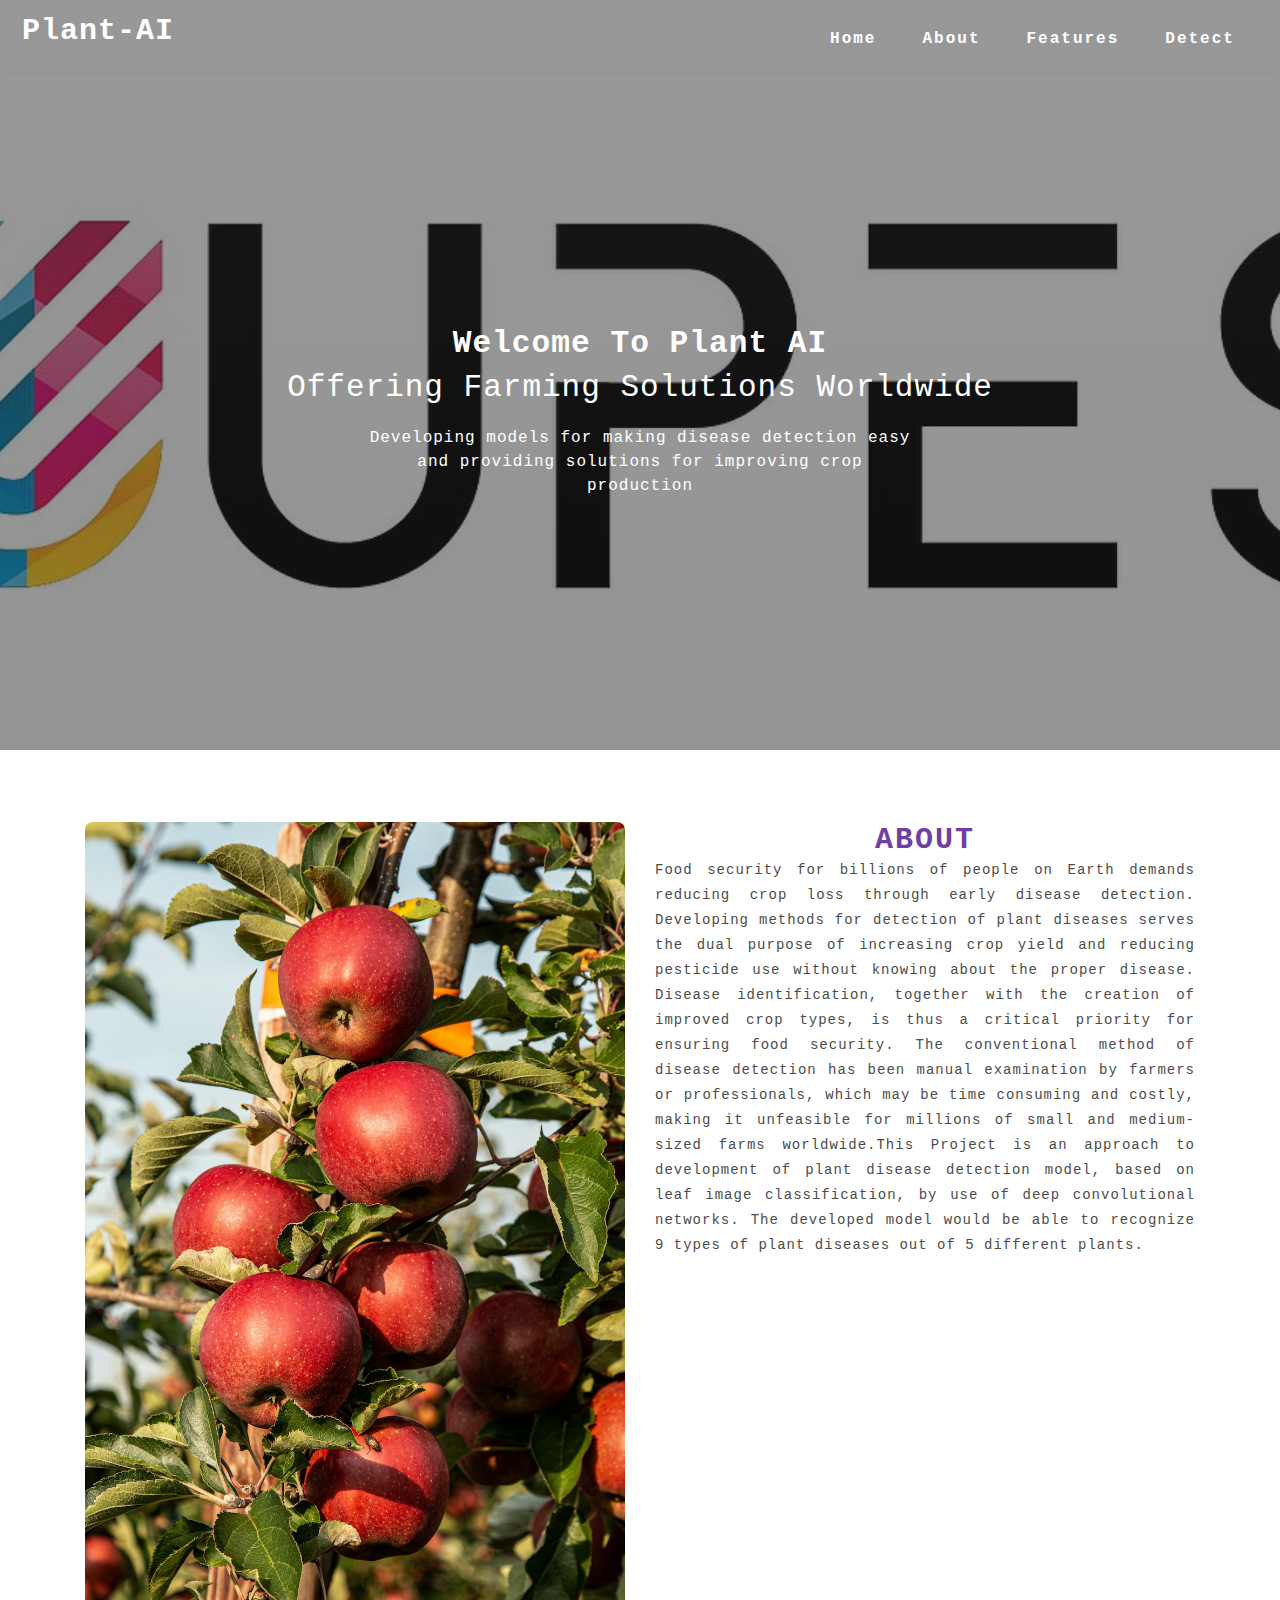
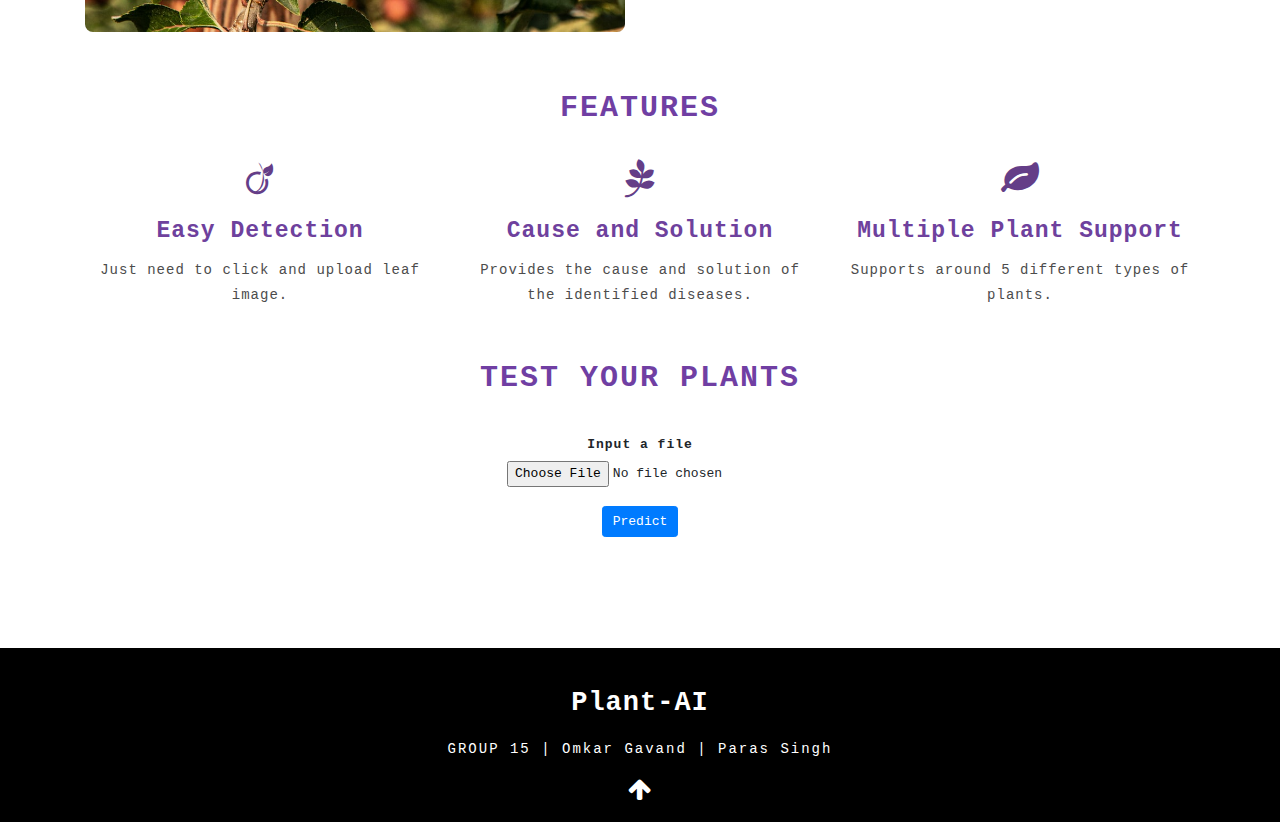
<file: templates/index.html>
<!DOCTYPE html>
<html>

<head>
  <title>Plant AI</title>
  <!--meta tags -->
  <meta charset="UTF-8">
  <meta name="viewport" content="width=device-width, initial-scale=1">
  <!--//meta tags ends here-->
  <!--booststrap-->
  <link rel="stylesheet" href="https://maxcdn.bootstrapcdn.com/bootstrap/4.0.0/css/bootstrap.min.css"
    integrity="sha384-Gn5384xqQ1aoWXA+058RXPxPg6fy4IWvTNh0E263XmFcJlSAwiGgFAW/dAiS6JXm" crossorigin="anonymous">
  <!--//booststrap end-->

  <!-- font-awesome icons -->
  <link rel="stylesheet" href="https://cdnjs.cloudflare.com/ajax/libs/font-awesome/4.7.0/css/font-awesome.min.css"
    integrity="sha512-SfTiTlX6kk+qitfevl/7LibUOeJWlt9rbyDn92a1DqWOw9vWG2MFoays0sgObmWazO5BQPiFucnnEAjpAB+/Sw=="
    crossorigin="anonymous" />
  <!-- //font-awesome icons -->

  <!--stylesheets-->
  <link href="../static/styles/style.css" rel='stylesheet' type='text/css' media="all">
  <!--//stylesheets-->

</head>

<body>
  <div class="main-top" id="home">
    <!-- header -->
    <div class="headder-top">
      <!-- nav -->
      <nav>
        <div id="logo">
          <h1><a href="index.html">Plant-AI</a></h1>
        </div>
        <label for="drop" class="toggle">Menu</label>
        <input type="checkbox" id="drop">
        <ul class="menu mt-2">
          <li class="active"><a href="#home">Home</a></li>
          <li><a href="#about">About</a></li>
          <li><a href="#features">Features</a></li>
          <li><a href="#test">Detect</a></li>
        </ul>
      </nav>
      <!-- //nav -->
    </div>
    <!-- //header -->
    <!-- banner -->
    <div class="main-banner text-center">
      <div class="container">
        <div class="style-banner">
          <h4 class="mb-2">Welcome To Plant AI</h4>
          <h5>Offering Farming Solutions Worldwide
          </h5>
        </div>
        <div class="two-demo-button mt-md-4 mt-3">
          <p> Developing models for making disease detection easy and providing solutions for improving crop production
          </p>
        </div>

      </div>
    </div>
  </div>
  <!-- //banner -->

  <!-- about -->
  <section class="about py-lg-4 py-md-3 py-sm-3 py-3" id="about">
    <div class="container py-lg-5 py-md-4 py-sm-4 py-3">
      <div class="row">
        <div class="col-lg-6 about-imgs-txt pt-3">
          <img src="../static/images/4.jpg" alt="news image" class="img-fluid" style="border-radius: 8px;">
        </div>
        <div class="col-lg-6 text-justify about-two-grids pt-3">
          <h3 class="title text-center">About</h3>
          <div class="about-para-txt">
            <p>Food security for billions of people on Earth demands reducing crop loss through early disease detection. 
			Developing methods for detection of plant diseases serves the dual purpose of increasing crop yield and 
			reducing pesticide use without knowing about the proper disease. Disease identification, together with the 
			creation of improved crop types, is thus a critical priority for ensuring food security. The conventional 
			method of disease detection has been manual examination by farmers or professionals, which may be time 
			consuming and costly, making it unfeasible for millions of small and medium-sized farms worldwide.This 
			Project  is an approach to development of plant disease detection model, based on leaf image classification, 
			by use of deep convolutional networks. The developed model would be able to recognize 9 types of plant 
			diseases out of 5 different plants. </p>
          </div>
        </div>
      </div>
    </div>
  </section>
  <!-- //about -->

  <!-- service -->
  <section class="service pb-5 " id="features">
    <div class="container ">
      <h3 class="title text-center mb-3">Features</h3>
      <div class="row">
        <div class="col-lg-4 col-md-6 col-sm-6 mt-lg-4 mt-3 service-grid-wthree text-center">
          <div class="ser-Agriculture-grid">
            <div class="about-icon mb-md-4 mb-3">
              <span class="fa fa-viadeo" aria-hidden="true"></span>
            </div>
            <div class="ser-sevice-grid">
              <h4 class="pb-3">Easy Detection</h4>
              <p>Just need to click and upload leaf image.</p>
            </div>
          </div>
        </div>
        <div class="col-lg-4 col-md-6 col-sm-6 mt-lg-4 mt-3 service-grid-wthree text-center">
          <div class="ser-Agriculture-grid">
            <div class="about-icon mb-md-4 mb-3">
              <span class="fa fa-pagelines" aria-hidden="true"></span>
            </div>
            <div class="ser-sevice-grid">
              <h4 class="pb-3">Cause and Solution</h4>
              <p>Provides the cause and solution of the identified diseases.</p>
            </div>
          </div>
        </div>
        <div class="col-lg-4 col-md-6 col-sm-6 mt-lg-4 mt-3 service-grid-wthree text-center">
          <div class="ser-Agriculture-grid">
            <div class="about-icon mb-md-4 mb-3">
              <span class="fa fa-leaf" aria-hidden="true"></span>
            </div>
            <div class="ser-sevice-grid">
              <h4 class="pb-3">Multiple Plant Support</h4>
              <p>Supports around 5 different types of plants.</p>
            </div>
          </div>
        </div>
      </div>
    </div>
  </section>


  <section class="blog_w3ls py-3 pb-5 pt-10" id="test">
    <div class="container pb-xl-5 pb-lg-3">
      <h3 class="title text-center mb-lg-5 mb-md-4 mb-sm-4 mb-3"> Test Your Plants</h3>
      <div class="row" style="justify-content: center;">
        <form action="{{ url_for('predict') }}" method="POST" enctype=multipart/form-data>
          <div class="form-group text-center">
            <label for="exampleFormControlFile1"><b>Input a file</b></label>
            <input type="file" name="file" class="form-control-file" id="inputImage" onchange=previewImage(event)
              required>
            <br />
            <button class="btn btn-primary" type="submit"> Predict </button>
          </div>
        </form>
      </div>
      <img id="output-image" class="rounded mx-auto d-block" />
      <br />
    </div>

  </section>

  <!-- footer -->
  <footer>
    <div class="container pt-5 pb-3">
      <div class="footer-w3layouts-head text-center">
        <h2><a href="index.html">Plant-AI</a></h2>
      </div>
      <div class="bottem-wthree-footer text-center pt-md-4 pt-3">
        <p>
          GROUP 15 | Omkar Gavand | Paras Singh
        </p>
      </div>
      <!-- move icon -->
      <div class="text-center">
        <a href="#home" class="move-top text-center mt-3"><i class="fa fa-arrow-up" aria-hidden="true"></i></a>
      </div>
      <!--//move icon -->
    </div>
  </footer>
  <!--//footer -->

  <script src="https://code.jquery.com/jquery-3.2.1.slim.min.js"
    integrity="sha384-KJ3o2DKtIkvYIK3UENzmM7KCkRr/rE9/Qpg6aAZGJwFDMVNA/GpGFF93hXpG5KkN"
    crossorigin="anonymous"></script>
  <script src="https://cdnjs.cloudflare.com/ajax/libs/popper.js/1.12.9/umd/popper.min.js"
    integrity="sha384-ApNbgh9B+Y1QKtv3Rn7W3mgPxhU9K/ScQsAP7hUibX39j7fakFPskvXusvfa0b4Q"
    crossorigin="anonymous"></script>
  <script src="https://maxcdn.bootstrapcdn.com/bootstrap/4.0.0/js/bootstrap.min.js"
    integrity="sha384-JZR6Spejh4U02d8jOt6vLEHfe/JQGiRRSQQxSfFWpi1MquVdAyjUar5+76PVCmYl"
    crossorigin="anonymous"></script>

  <script>
    function previewImage(event) {
      var reader = new FileReader();
      reader.onload = function () {
        var output = document.getElementById('output-image')
        output.src = reader.result;
      }
      reader.readAsDataURL(event.target.files[0]);
    }
  </script>
</body>

</html>
</file>
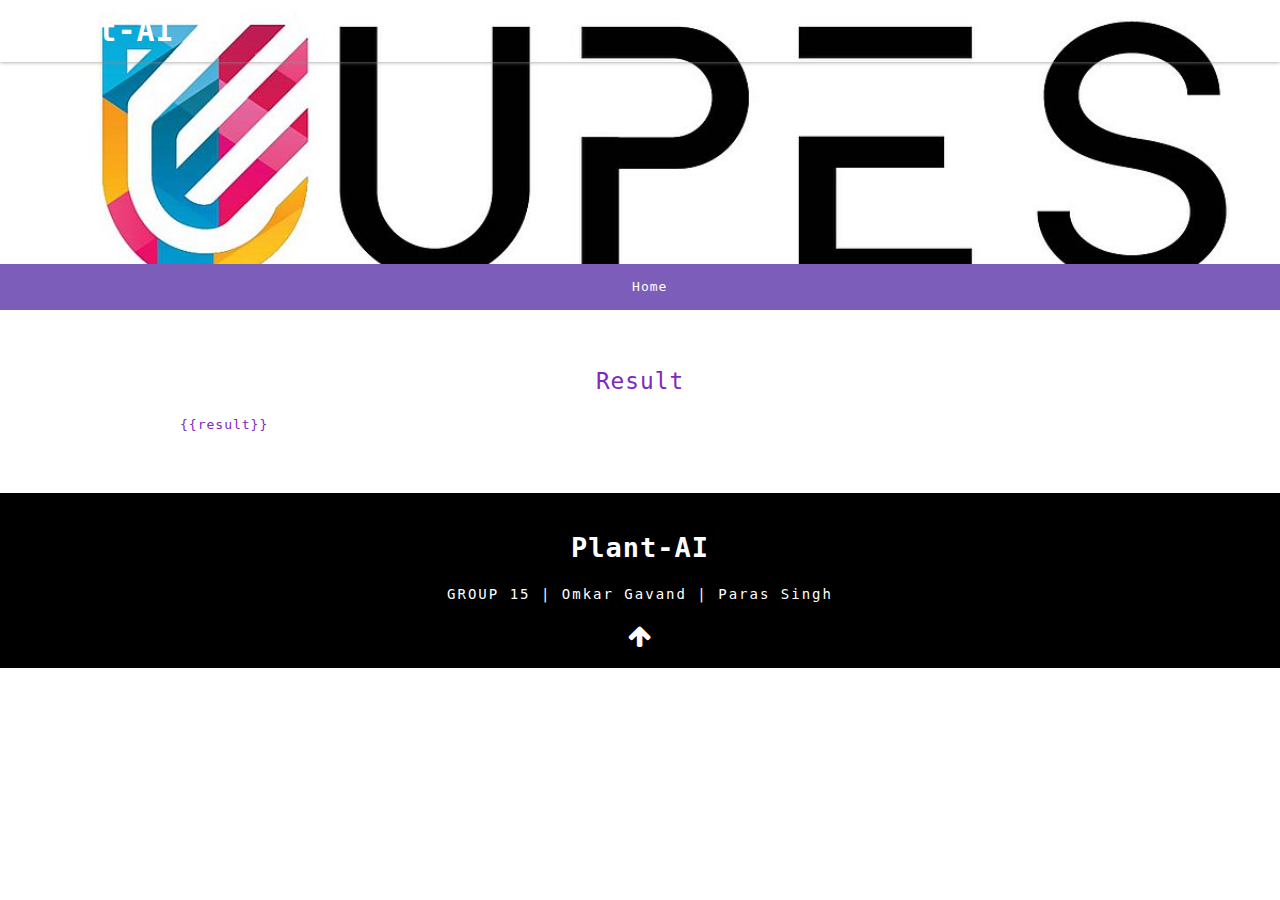
<file: templates/display.html>
<!DOCTYPE html>
<html>

<head>
  <title>Plant AI</title>
  <!--meta tags -->
  <meta charset="UTF-8">
  <meta name="viewport" content="width=device-width, initial-scale=1">
  <!--//meta tags ends here-->
  <!--booststrap-->
  <link rel="stylesheet" href="https://maxcdn.bootstrapcdn.com/bootstrap/4.0.0/css/bootstrap.min.css"
    integrity="sha384-Gn5384xqQ1aoWXA+058RXPxPg6fy4IWvTNh0E263XmFcJlSAwiGgFAW/dAiS6JXm" crossorigin="anonymous">
  <!--//booststrap end-->

  <!-- font-awesome icons -->
  <link rel="stylesheet" href="https://cdnjs.cloudflare.com/ajax/libs/font-awesome/4.7.0/css/font-awesome.min.css"
    integrity="sha512-SfTiTlX6kk+qitfevl/7LibUOeJWlt9rbyDn92a1DqWOw9vWG2MFoays0sgObmWazO5BQPiFucnnEAjpAB+/Sw=="
    crossorigin="anonymous" />
  <!-- //font-awesome icons -->

  <!--stylesheets-->
  <link href="../static/styles/style.css" rel='stylesheet' type='text/css' media="all">
  <!--//stylesheets-->

</head>

<body>
  <!--headder-->
  <div class="header-outs inner_page-banner" id="home">
    <div class="headder-top">
      <!-- nav -->
      <nav>
        <div id="logo">
          <h1><a href="/">Plant-AI</a></h1>
        </div>

      </nav>
      <!-- //nav -->
    </div>
  </div>
  <!--//headder-->
  <!-- short -->
  <div class="using-border py-3">
    <div class="inner_breadcrumb  ml-4">
      <ul class="short_ls">
        <li>
          <a href="/">Home</a>
      </ul>
    </div>
  </div>
  <!-- //short-->
  <!-- about -->
  <section class="about py-lg-4 py-md-3 py-sm-3 py-3" id="about">
    <div class="container py-lg-5 py-md-4 py-sm-4 py-3">
      <div class="row" style="justify-content: center;">
        <div class="col-md-10 about-two-grids">
          <h3 class="mb-md-4 mb-sm-3 mb-3 text-center">Result</h3>
          <div class="about-para-txt text-justify">
            {{result}}

          </div>
        </div>
      </div>
    </div>
  </section>
  <!-- //about -->

  <!-- footer -->
  <footer>
    <div class="container pt-5 pb-3">
      <div class="footer-w3layouts-head text-center">
        <h2><a href="/">Plant-AI</a></h2>
      </div>
      <div class="bottem-wthree-footer text-center pt-md-4 pt-3">
        <p>
          GROUP 15 | Omkar Gavand | Paras Singh
        </p>
      </div>
      <!-- move icon -->
      <div class="text-center">
        <a href="#home" class="move-top text-center mt-3"><i class="fa fa-arrow-up" aria-hidden="true"></i></a>
      </div>
      <!--//move icon -->
    </div>
  </footer>
  <!--//footer -->

  <script src="https://code.jquery.com/jquery-3.2.1.slim.min.js"
    integrity="sha384-KJ3o2DKtIkvYIK3UENzmM7KCkRr/rE9/Qpg6aAZGJwFDMVNA/GpGFF93hXpG5KkN"
    crossorigin="anonymous"></script>
  <script src="https://cdnjs.cloudflare.com/ajax/libs/popper.js/1.12.9/umd/popper.min.js"
    integrity="sha384-ApNbgh9B+Y1QKtv3Rn7W3mgPxhU9K/ScQsAP7hUibX39j7fakFPskvXusvfa0b4Q"
    crossorigin="anonymous"></script>
  <script src="https://maxcdn.bootstrapcdn.com/bootstrap/4.0.0/js/bootstrap.min.js"
    integrity="sha384-JZR6Spejh4U02d8jOt6vLEHfe/JQGiRRSQQxSfFWpi1MquVdAyjUar5+76PVCmYl"
    crossorigin="anonymous"></script>
</body>

</html>
</file>
<file: static/styles/style.css>
html {
  scroll-behavior: smooth;
}

html,
body {
  padding: 0;
  margin: 0;
  background: #fff;
  letter-spacing: 1px;
  font-family: monospace;
}

body a {
  outline: none;
  transition: 0.5s all;
  -webkit-transition: 0.5s all;
  -moz-transition: 0.5s all;
  -o-transition: 0.5s all;
  -ms-transition: 0.5s all;
  text-decoration: none;
  cursor: pointer !important;
}
button,
.btn {
  cursor: pointer !important;
}

body a:hover {
  text-decoration: none;
}

body a:focus,
a:hover {
  text-decoration: none;
}

input[type="button"],
input[type="submit"] {
  transition: 0.5s all;
  -webkit-transition: 0.5s all;
  -moz-transition: 0.5s all;
  -o-transition: 0.5s all;
  -ms-transition: 0.5s all;
  letter-spacing: 1px;
  font-family: "Mada", sans-serif;
}

select,
input[type="email"],
input[type="text"],
input[type="password"],
input[type="button"],
input[type="submit"],
textarea {
  font-family: "Mada", sans-serif;
  transition: 0.5s all;
  -webkit-transition: 0.5s all;
  -moz-transition: 0.5s all;
  -o-transition: 0.5s all;
  -ms-transition: 0.5s all;
  letter-spacing: 1px;
}

h1,
h2,
h3,
h4,
h5,
h6 {
  margin: 0;
  padding: 0;
  letter-spacing: 1px;
}

p {
  margin: 0;
  padding: 0;
  letter-spacing: 1px;
}

ul {
  margin: 0;
  padding: 0;
  list-style-type: none;
}

ul li {
  display: inline-block;
}

/*-- //Reset-Code --*/

.title {
  font-size: 30px;
  color: #703fa3;
  letter-spacing: 2px;
  font-weight: 700;
  text-transform: uppercase;
}

h5.card-title a,
h5.card-title {
  color: #000;
  font-weight: 700;
  font-size: 22px;
  line-height: 1.5;
}
.blog_w3icon span {
  color: #777;
  text-transform: uppercase;
  font-size: 12px;
  word-spacing: 3px;
  letter-spacing: 1px;
}
.collection-w3layouts h4,
.ser-sevice-grid h4,
.clients-txt-ile h4,
.contact-list-grid h4,
.blog-left-sub h4 a,
.comments-grid-right h4,
.single-title h4 {
  font-size: 25px;
  color: #6e419d;
  font-weight: bold;
}

.about-grid-title p,
.about-para-txt p,
.collection-w3layouts p,
.ser-sevice-grid p,
.clients-color-ile p,
.contact-list-grid p a,
.contact-list-grid p,
.blog-left-sub p,
.blog-image p,
.blog-date-time ul li a,
.single-title p,
.single-title ul li,
.single-title ul li a {
  font-size: 14px;
  color: #4c4c4c;
  line-height: 25px;
}

/* header */

/* navigation */

/* CSS Document */

.toggle-2,
.toggle,
[id^="drop"] {
  display: none;
}

/* Giving a background-color to the nav container. */

nav {
  margin: 0;
  padding: 0;
}

#logo a {
  float: left;
  display: initial;
  font-weight: 700;
  font-size: 35px;
  letter-spacing: 1px;
  color: #fff;
  padding: 0;
}

/* Since we'll have the "ul li" "float:left"
* we need to add a clear after the container. */

nav:after {
  content: "";
  display: table;
  clear: both;
}

/* Removing padding, margin and "list-style" from the "ul",
* and adding "position:reltive" */

nav ul {
  float: right;
  padding: 0;
  margin: 0;
  list-style: none;
  position: relative;
}

/* Positioning the navigation items inline */
nav ul li {
  margin: 0px;
  float: left;
}

/* Styling the links */

nav ul li a {
  color: #fff;
  text-transform: capitalize;
  font-weight: 700;
  font-size: 16px;
  letter-spacing: 2px;
  background: transparent;
  padding: 7px 20px;
  display: inline-block;
  transition: 0.5s all;
  -webkit-transition: 0.5s all;
  -moz-transition: 0.5s all;
  -o-transition: 0.5s all;
  -ms-transition: 0.5s all;
}

nav ul li ul li:hover {
  background: #000;
}

.menu li .drop-text:hover {
  color: #fff;
  border: none;
}

/* Background color change on Hover */

/*.menu li.active a,.menu li a:hover{border-bottom: 1px solid #d4d4d4;}*/

.menu li a:hover {
  opacity: 0.8;
  color: #fff;
  transition: 0.5s all;
  -webkit-transition: 0.5s all;
  -moz-transition: 0.5s all;
  -o-transition: 0.5s all;
  -ms-transition: 0.5s all;
}

/* Hide Dropdowns by Default
* and giving it a position of absolute */

nav ul ul {
  display: none;
  position: absolute;
  top: 33px;
  background: #000;
  padding: 10px;
  border-radius: 4px;
  box-shadow: -1px 1px 5px black;
}

/* Display Dropdowns on Hover */

nav ul li:hover > ul {
  display: inherit;
}

/* Fisrt Tier Dropdown */

nav ul ul li {
  width: 170px;
  float: none;
  display: list-item;
  position: relative;
}

nav ul ul li a {
  color: #fff;
  padding: 5px 10px;
  display: block;
  background: transparent;
}

/* Second, Third and more Tiers	
* We move the 2nd and 3rd etc tier dropdowns to the left
* by the amount of the width of the first tier.
*/

nav ul ul ul li {
  position: relative;
  top: -60px;
  /* has to be the same number as the "width" of "nav ul ul li" */
  left: 170px;
}

/* Change ' +' in order to change the Dropdown symbol */

li > a:only-child:after {
  content: "";
}

a.reqe-button {
  border: 2px solid rgba(255, 255, 255, 0.35);
  border-radius: 4px;
}

/* Media Queries
--------------------------------------------- */

@media (max-width: 800px) {
  nav a {
    font-size: 13px;
  }
}

@media all and (max-width: 767px) {
  #logo {
    display: block;
    padding: 0;
    width: 100%;
    text-align: center;
    float: none;
  }
  nav {
    margin: 0;
  }
  /* Hide the navigation menu by default */
  /* Also hide the  */
  .toggle + a,
  .menu {
    display: none;
  }
  /* Stylinf the toggle lable */
  .toggle {
    display: block;
    padding: 6px 17px;
    font-size: 14px;
    text-decoration: none;
    border: none;
    float: right;
    background-color: #fd5c63;
    color: #fff;
    border-radius: 50px;
    cursor: pointer;
  }
  .menu .toggle {
    float: none;
    text-align: center;
    margin: auto;
    max-width: 138px;
    padding: 10px 18px;
    font-weight: normal;
    font-size: 15px;
    letter-spacing: 1px;
    transition: 0.5s all;
    -webkit-transition: 0.5s all;
    -moz-transition: 0.5s all;
    -o-transition: 0.5s all;
    -ms-transition: 0.5s all;
  }
  .menu .toggle:hover {
    color: #000;
    opacity: 0.8;
    transition: 0.5s all;
    -webkit-transition: 0.5s all;
    -moz-transition: 0.5s all;
    -o-transition: 0.5s all;
    -ms-transition: 0.5s all;
  }
  .toggle:hover {
    color: #000;
    transition: 0.5s all;
    -webkit-transition: 0.5s all;
    -moz-transition: 0.5s all;
    -o-transition: 0.5s all;
    -ms-transition: 0.5s all;
  }
  label.toggle.toogle-2 {
    background: transparent;
    text-transform: capitalize;
    font-size: 14px;
    color: #000;
  }
  /* Display Dropdown when clicked on Parent Lable */
  [id^="drop"]:checked + ul {
    display: block;
    background: #fd5c63;
    padding: 15px 0;
    text-align: center;
    width: 100%;
    z-index: 999;
  }
  /* Change menu item's width to 100% */
  nav ul li {
    display: block;
    width: 100%;
    padding: 5px 0;
  }
  nav ul ul .toggle,
  nav ul ul a {
    padding: 0 40px;
  }
  nav ul ul ul a {
    padding: 0 80px;
  }
  nav a:hover,
  nav ul ul ul a {
    background-color: transparent;
  }
  nav ul li ul li .toggle,
  nav ul ul a,
  nav ul ul ul a {
    padding: 14px 20px;
    color: #fff;
    font-size: 15px;
  }
  /* 
nav ul li ul li .toggle,
nav ul ul a {
background-color: #212121;
} */
  /* Hide Dropdowns by Default */
  nav ul ul {
    float: none;
    position: static;
    color: #ffffff;
    /* has to be the same number as the "line-height" of "nav a" */
  }
  /* Hide menus on hover */
  nav ul ul li:hover > ul,
  nav ul li:hover > ul {
    display: none;
  }
  /* Fisrt Tier Dropdown */
  nav ul ul li {
    display: block;
    width: 100%;
    padding: 0;
  }
  nav ul ul ul li {
    position: static;
    /* has to be the same number as the "width" of "nav ul ul li" */
  }
  nav a {
    color: #000;
    font-size: 15px;
  }
  .menu li.active a,
  .menu li a:hover {
    background: transparent;
  }
}

@media all and (max-width: 568px) {
  nav a,
  .menu .toggle,
  nav ul li ul li .toggle,
  nav ul ul a,
  nav ul ul ul a {
    font-size: 14px;
  }
}

@media all and (max-width: 320px) {
  nav a,
  .menu .toggle,
  nav ul li ul li .toggle,
  nav ul ul a,
  nav ul ul ul a {
    font-size: 13px;
  }
}

/*-- dropdown --*/

/* banner */

.main-top {
  background: linear-gradient(rgba(46, 46, 46, 0.493), rgba(27, 27, 27, 0.466)),
    url(../images/b7.jpg) no-repeat bottom;
  background-size: cover;
  -webkit-background-size: cover;
  -moz-background-size: cover;
  -o-background-size: cover;
  -ms-background-size: cover;
  min-height: 800px;
}

.headder-top {
  position: absolute;
  width: 100%;
  padding: 1em 3em;
  box-shadow: 0 0 4px #8f8f8f;
}

.style-banner {
  padding-top: 25em;
}

.style-banner h5 {
  font-size: 35px;
  color: #fff;
}

.two-demo-button p {
  color: #fff;
  font-weight: 400;
  font-size: 16px;
  width: 50%;
  margin: 0 auto;
}

.main-banner h4 {
  color: #fff;
  font-size: 2.7em;
  font-weight: 700;
}

.view-buttn a {
  font-size: 19px;
  color: #fd5c63;
  text-decoration: none;
  text-transform: capitalize;
  display: inline-block;
  letter-spacing: 1px;
  outline: none;
  font-weight: 700;
  border-radius: 0px;
  /* background-color: #fd5c63; */
  padding: 5px 3px;
  border: none;
  border-bottom: 1px solid #000;
}

.view-buttn a:hover,
button.btn1:hover,
.sent-butnn:hover {
  opacity: 0.8;
}

/* //banner */
/*--inner-banner -- */
.inner_page-banner {
  text-align: center;
  background: url(../images/b7.jpg) no-repeat center;
  background-size: cover;
  -webkit-background-size: cover;
  -moz-background-size: cover;
  -o-background-size: cover;
  -ms-background-size: cover;
  min-height: 300px;
}

.using-border {
  width: 100%;
  border: none;
  background: #7d5dba;
  text-align: center;
}

ul.short_ls li a {
  color: #ffffff;
  text-decoration: none;
}

/* about */
.about-two-grids{
color: rgb(129, 40, 189);
}
.about-oil-w3layouts {
  padding: 3em 1em;
  color: #000;
  background: #efefef;
  box-shadow: 0px 0px 10px #cecece;
}

.about-icon span {
  font-size: 40px;
  color: #643e88;
}

.about-fashion-two img,
.about-fashion-one img {
  box-shadow: -9px 10px 3px #fd5c63;
  box-shadow: -5px 2px 9px #afafaf;
}

/*--// about-- */

/*-- footer-- */

footer {
  background: #000;
}

.footer-w3layouts-head h2 a {
  font-size: 29px;
  font-weight: 600;
  color: #fff;
}

.bottem-wthree-footer p {
  font-size: 14px;
  color: #fff;
  letter-spacing: 2px;
}

.bottem-wthree-footer p a {
  color: #fd5c63;
}

a.move-top {
  display: inline-block;
  font-size: 25px;
  color: #fff;
}

/*--//footer-- */

/*--responsive--*/
@media (max-width: 1440px) {
  .main-top {
    min-height: 750px;
  }
  .style-banner {
    padding-top: 25em;
  }
  .main-banner h4 {
    font-size: 2.4em;
  }
  .style-banner h5 {
    font-size: 31px;
  }
  #logo a {
    font-size: 30px;
  }
  .title {
    font-size: 30px;
  }
  .collection-w3layouts h4,
  .ser-sevice-grid h4,
  .clients-txt-ile h4,
  .contact-list-grid h4,
  .blog-left-sub h4 a,
  .comments-grid-right h4,
  .single-title h4 {
    font-size: 23px;
  }
  .fashion-collet-txt h5 {
    font-size: 3.2em;
  }
  .about-icon span {
    font-size: 38px;
  }
  .inner_page-banner {
    min-height: 275px;
  }
  .number-w3three-info h5 {
    font-size: 41px;
  }
  .newsletter input[type="email"] {
    padding: 11px 15px;
  }
  button.btn1 {
    padding: 9.5px 0;
  }
  .address_mail_footer_grids iframe {
    height: 38em;
  }
}

@media (max-width: 1366px) {
  .title span {
    letter-spacing: 4px;
  }
  .counter-number {
    padding: 6em 2em;
  }
  .ser-fashion-grid {
    padding: 1.3em 1.5em;
  }
  .social-icons ul li a span {
    font-size: 26px;
  }
  .footer-w3layouts-head h2 a {
    font-size: 27px;
  }
}

@media (max-width: 1280px) {
  nav ul li a {
    padding: 7px 23px;
  }
  .headder-top {
    padding: 1em 1.7em;
  }
  .clients-color-ile.text-center {
    padding: 1.7em 1.2em;
  }
  .inner_page-banner {
    min-height: 264px;
  }
  button.btn1 {
    width: 22%;
  }
  .contact-forms textarea {
    height: 9em;
  }
}

@media (max-width: 1080px) {
  .two-demo-button p {
    font-size: 15px !important;
  }
  .main-top {
    min-height: 600px;
  }
  .main-banner h4 {
    font-size: 2.2em !important;
  }
  .style-banner h5 {
    font-size: 29px !important;
  }
  .view-buttn a {
    font-size: 18px !important;
  }
  .style-banner {
    padding-top: 18em;
  }
  .title {
    font-size: 39px !important;
  }
  .fashion-collet-txt h5 {
    font-size: 2.8em !important;
  }
  .about-icon span {
    font-size: 36px !important;
  }
  .newsletter {
    padding: 4em 8em;
  }
}

@media (max-width: 1050px) {
  #logo a {
    font-size: 30px !important;
  }
  .fashion-collet-txt h5 {
    font-size: 2.6em !important;
  }
  .fashion-collet-txt h6,
  .newsletter h4 {
    font-size: 32px !important;
  }
  .number-w3three-info h5 {
    font-size: 39px !important;
  }
}

@media (max-width: 1024px) {
  .headder-top {
    padding: 0.7em 1.5em;
  }
  .collection-w3layouts {
    padding-top: 2.5em;
  }
  .collection-w3layouts h4,
  .ser-sevice-grid h4,
  .clients-txt-ile h4,
  .contact-list-grid h4,
  .blog-left-sub h4 a,
  .comments-grid-right h4,
  .single-title h4 {
    font-size: 22px !important;
  }
  .footer-w3layouts-head h2 a {
    font-size: 25px !important;
  }
  .newsletter {
    padding: 3.5em 8em;
  }
  button.btn1 {
    width: 25%;
  }
}

@media (max-width: 991px) {
  .title span {
    font-size: 18px !important;
  }
  .view-buttn a {
    font-size: 17px !important;
  }
  .fashion-collet-txt h5 {
    font-size: 2.4em !important;
  }
  .clients-ile-img img {
    top: -20px;
    width: 17%;
  }
  .social-icons ul li a span {
    font-size: 23px !important;
  }
  .number-w3three-info h5 {
    font-size: 34px !important;
  }
  .service-grid-wthree:nth-child(3) {
    margin-top: 17px;
  }
  .newsletter {
    padding: 3.5em 6em;
  }
  .address_mail_footer_grids iframe {
    height: 36em;
  }
  .about-two-grids {
    margin-top: 1.5em;
  }
  .clients-ile-img img {
    top: -21px;
    width: 17%;
    right: 49px;
  }
}

@media (max-width: 900px) {
  nav ul li a {
    padding: 5px 20px;
  }
  .main-top {
    min-height: 550px;
  }
  .style-banner {
    padding-top: 12em;
  }
  .title {
    font-size: 37px !important;
  }
  .counter-number {
    padding: 5em 1.5em;
  }
  .fashion-collet-txt h5 {
    font-size: 2.2em !important;
  }
  .fashion-collet-txt h6,
  .newsletter h4 {
    font-size: 28px !important;
  }
  .social-icons ul li a span {
    margin: 0px 19px;
  }
  .about-icon span {
    font-size: 34px !important;
  }
  button.btn1 {
    width: 28%;
  }
}

@media (max-width: 800px) {
  .title span {
    letter-spacing: 3px;
  }
  .main-banner h4 {
    font-size: 2em !important;
  }
  .style-banner h5 {
    font-size: 27px !important;
  }
  .about-icon span {
    font-size: 31px !important;
  }
  .inner_page-banner {
    min-height: 235px;
  }
  .number-w3three-info h5 {
    font-size: 30px !important;
  }
  .newsletter {
    padding: 3em 6em;
  }
}

@media (max-width: 768px) {
  nav ul li a {
    padding: 5px 16px;
  }
  .counter-number {
    padding: 4em 1.5em;
  }
  #logo a {
    font-size: 28px !important;
  }
  .social-icons ul li a span {
    font-size: 21px !important;
  }
  .number-w3three-info h6 {
    font-size: 15px !important;
  }
  .newsletter input[type="email"] {
    padding: 9px 15px;
  }
  button.btn1 {
    padding: 6.5px 0;
    font-size: 15px !important;
  }
}

@media (max-width: 767px) {
  .two-demo-button p {
    width: 96%;
    font-size: 14px !important;
  }
  .collection-w3layouts:nth-child(1) {
    margin-bottom: 29px;
  }
  .collection-w3layouts {
    padding-top: 2em;
  }
  .fashion-collet-txt h5 {
    font-size: 2em !important;
  }
  .social-icons ul li a span {
    margin: 0px 16px;
  }
  .fashion-collet-txt h6,
  .newsletter h4 {
    font-size: 26px !important;
  }
  .about-imgs-txt:nth-child(2),
  .contact-form-txt {
    margin-top: 50px;
  }
  .number-w3three-info:nth-child(3),
  .number-w3three-info:nth-child(4) {
    margin-top: 20px;
  }
  .newsletter {
    padding: 2.5em 4em;
  }
  button.btn1 {
    width: 32%;
  }
  .contact-forms input,
  .contact-forms textarea {
    padding: 0.7em 0.7em;
  }
  .address_mail_footer_grids iframe {
    height: 26em;
  }
}

@media (max-width: 736px) {
  .style-banner h5 {
    font-size: 25px !important;
  }
  .about-icon span {
    font-size: 29px !important;
  }
  .clients-color-ile.text-center {
    padding: 1.5em 1.2em;
  }
  .collection-w3layouts h4,
  .ser-sevice-grid h4,
  .clients-txt-ile h4,
  .contact-list-grid h4,
  .blog-left-sub h4 a,
  .comments-grid-right h4,
  .single-title h4 {
    font-size: 21px !important;
  }
  button.btn1 {
    width: 34%;
  }
}

@media (max-width: 667px) {
  .main-top {
    min-height: 514px;
  }
  .style-banner {
    padding-top: 11em;
  }
  .title {
    font-size: 35px !important;
  }
  .view-buttn a {
    font-size: 16px !important;
  }
  .number-w3three-info h5 {
    font-size: 27px !important;
  }
  .contact-forms textarea {
    height: 8em;
  }
}

@media (max-width: 640px) {
  .main-banner h4 {
    font-size: 1.8em !important;
  }
  .title span {
    font-size: 17px !important;
  }
  .fashion-collet-txt h6,
  .newsletter h4 {
    font-size: 24px !important;
  }
  .social-icons ul li a span {
    font-size: 19px !important;
  }
  .newsletter {
    padding: 2em 3em;
  }
  .address_mail_footer_grids iframe {
    height: 23em;
  }
}

@media (max-width: 600px) {
  .collection-w3layouts {
    padding-top: 1.5em;
  }
  .adv-text {
    min-height: 245px;
  }
  .about-icon span {
    font-size: 27px !important;
  }
  .sent-butnn {
    font-size: 15px !important;
  }
}

@media (max-width: 568px) {
  .main-top {
    min-height: 454px;
  }
  .style-banner {
    padding-top: 10.5em;
  }
  .main-banner h4 {
    font-size: 1.6em !important;
  }
  .style-banner h5 {
    font-size: 22px !important;
  }
  .headder-top {
    padding: 0.7em 1.2em;
  }
  .about-two-grids {
    margin-top: 24px;
  }
  .counter-number {
    padding: 3em 1.5em;
  }
  .service-grid-wthree:nth-child(2) {
    margin-top: 20px;
  }
  .cilent-item {
    margin-top: 40px;
  }
  .clients-ile-img img {
    top: -33px;
    width: 13%;
  }
  .number-w3three-info h5 {
    font-size: 25px !important;
  }
  .inner_page-banner {
    min-height: 225px;
  }
  .gallery-img-grid:nth-child(2),
  .gallery-img-grid:nth-child(3) {
    margin-top: 20px;
  }
  .single-title,
  .contact-list-grid:nth-child(2) {
    margin-top: 25px;
  }
}

@media (max-width: 480px) {
  .two-demo-button p {
    padding-right: 1em;
  }
  .title {
    font-size: 34px !important;
    letter-spacing: 1px;
  }
  .title span {
    font-size: 16px !important;
    letter-spacing: 2px;
  }
  .view-buttn a {
    font-size: 15px !important;
  }
  .fashion-collet-txt h6,
  .newsletter h4 {
    font-size: 22px !important;
  }
  .bottem-wthree-footer p {
    letter-spacing: 1px;
  }
  .newsletter {
    padding: 2em 2em;
  }
  button.btn1 {
    width: 37%;
  }
  .address_mail_footer_grids iframe {
    height: 20em;
  }
}

@media (max-width: 440px) {
  #logo a {
    font-size: 27px !important;
  }
  .style-banner {
    padding-top: 11em;
  }
  .fashion-collet-txt h5 {
    font-size: 1.8em !important;
  }
  .clients-ile-img img {
    top: -26px;
  }
  .bottem-wthree-footer p {
    line-height: 28px;
  }
  button.btn1 {
    width: 40%;
  }
}

@media (max-width: 414px) {
  .main-top {
    min-height: 420px;
  }
  .style-banner {
    padding-top: 8.5em;
  }
  .title {
    font-size: 32px !important;
  }
  .ser-fashion-grid {
    padding: 1em 1em;
  }
  .clients-ile-img img {
    top: -21px;
  }
  .number-w3three-info h5 {
    font-size: 23px !important;
  }
  .newsletter {
    padding: 1.5em 1.5em;
  }
}

@media (max-width: 384px) {
  .main-banner h4 {
    font-size: 1.4em !important;
  }
  .style-banner h5 {
    font-size: 21px !important;
  }
  .counter-number {
    padding: 2em 1.5em;
  }
  .about-icon span {
    font-size: 25px !important;
  }
  .collection-w3layouts h4,
  .ser-sevice-grid h4,
  .clients-txt-ile h4,
  .contact-list-grid h4,
  .blog-left-sub h4 a,
  .comments-grid-right h4,
  .single-title h4 {
    font-size: 20px !important;
  }
  .clients-ile-img img {
    width: 15%;
  }
  button.btn1 {
    width: 43%;
  }
}

@media (max-width: 375px) {
  .fashion-collet-txt h5 {
    font-size: 1.6em !important;
  }
  .cilent-item {
    margin-top: 34px;
  }
  .social-icons ul li a span {
    margin: 0px 13px;
  }
  .footer-w3layouts-head h2 a {
    font-size: 23px !important;
  }
  .number-w3three-info h5 {
    font-size: 22px !important;
  }
  .social-icons ul li a span {
    font-size: 18px !important;
  }
}

@media (max-width: 320px) {
  .style-banner {
    padding-top: 8em;
  }
  .title {
    font-size: 30px !important;
  }
  .counter-number {
    padding: 2em 1em;
  }
  .clients-ile-img img {
    width: 18%;
  }
  .newsletter input[type="email"] {
    width: 100%;
  }
}
</file>
